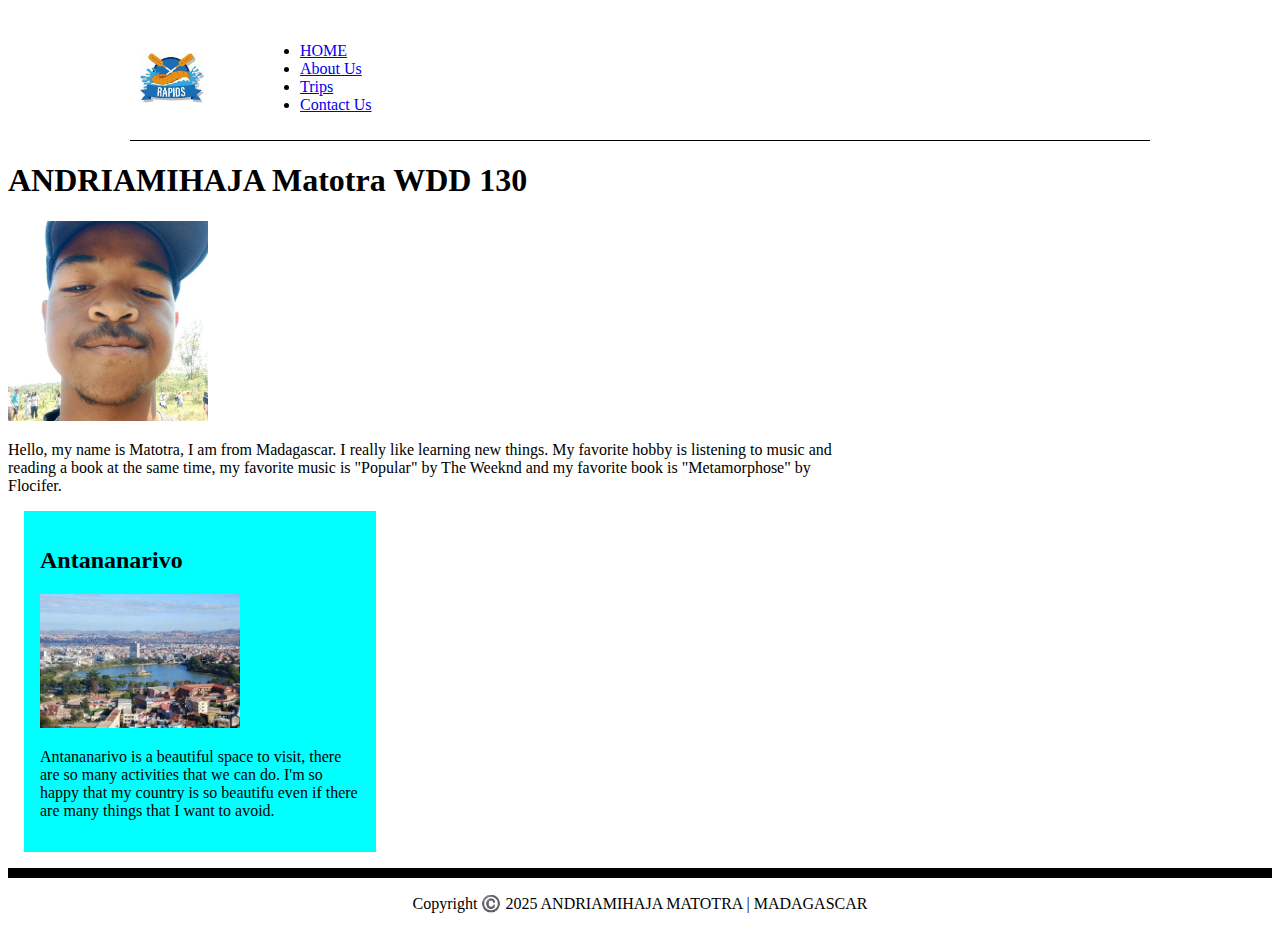
<file: index.html>
<!DOCTYPE html>
<html lang="en-US">
  <head>
    <meta charset="UTF-8" />
    <meta name="viewport" content="width=device-width, initial-scale=1.0" />
    <meta name="description" content="introducing myself" />
    <meta name="author" content="andriamihaja matotra" />
    <link rel="stylesheet" href="styles/styles.css" />
    <title>ANDRIAMIHAJA Matotra | WDD 130</title>
  </head>
  <body>
    <header>
      <img src="/wwr/images/z-crossedoars.jpeg" alt="logos" />
      <nav>
        <ul class="navigation">
          <li>
            <a href="index.html">HOME</a>
          </li>
          <li>
            <a href="about.html">About Us</a>
          </li>
          <li>
            <a href="trips.html">Trips</a>
          </li>
          <li>
            <a href="contact.html">Contact Us</a>
          </li>
        </ul>
      </nav>
    </header>
    <main>
      <h1>ANDRIAMIHAJA Matotra WDD 130</h1>
      <img src="./images/profile.jpg" width="200" alt="Image-section" />
      <p>
        Hello, my name is Matotra, I am from Madagascar. I really like learning
        new things. My favorite hobby is listening to music and reading a book
        at the same time, my favorite music is "Popular" by The Weeknd and my
        favorite book is "Metamorphose" by Flocifer.
      </p>
    </main>
    <aside>
      <h2>Antananarivo</h2>
      <img src="./images/antananarivo.jpg" width="200" alt="Image-section" />
      <p>
        Antananarivo is a beautiful space to visit, there are so many activities
        that we can do. I'm so happy that my country is so beautifu even if
        there are many things that I want to avoid.
      </p>
    </aside>
    <footer>
      <p>Copyright ©️ 2025 ANDRIAMIHAJA MATOTRA | MADAGASCAR</p>
    </footer>
  </body>
</html>
</file>
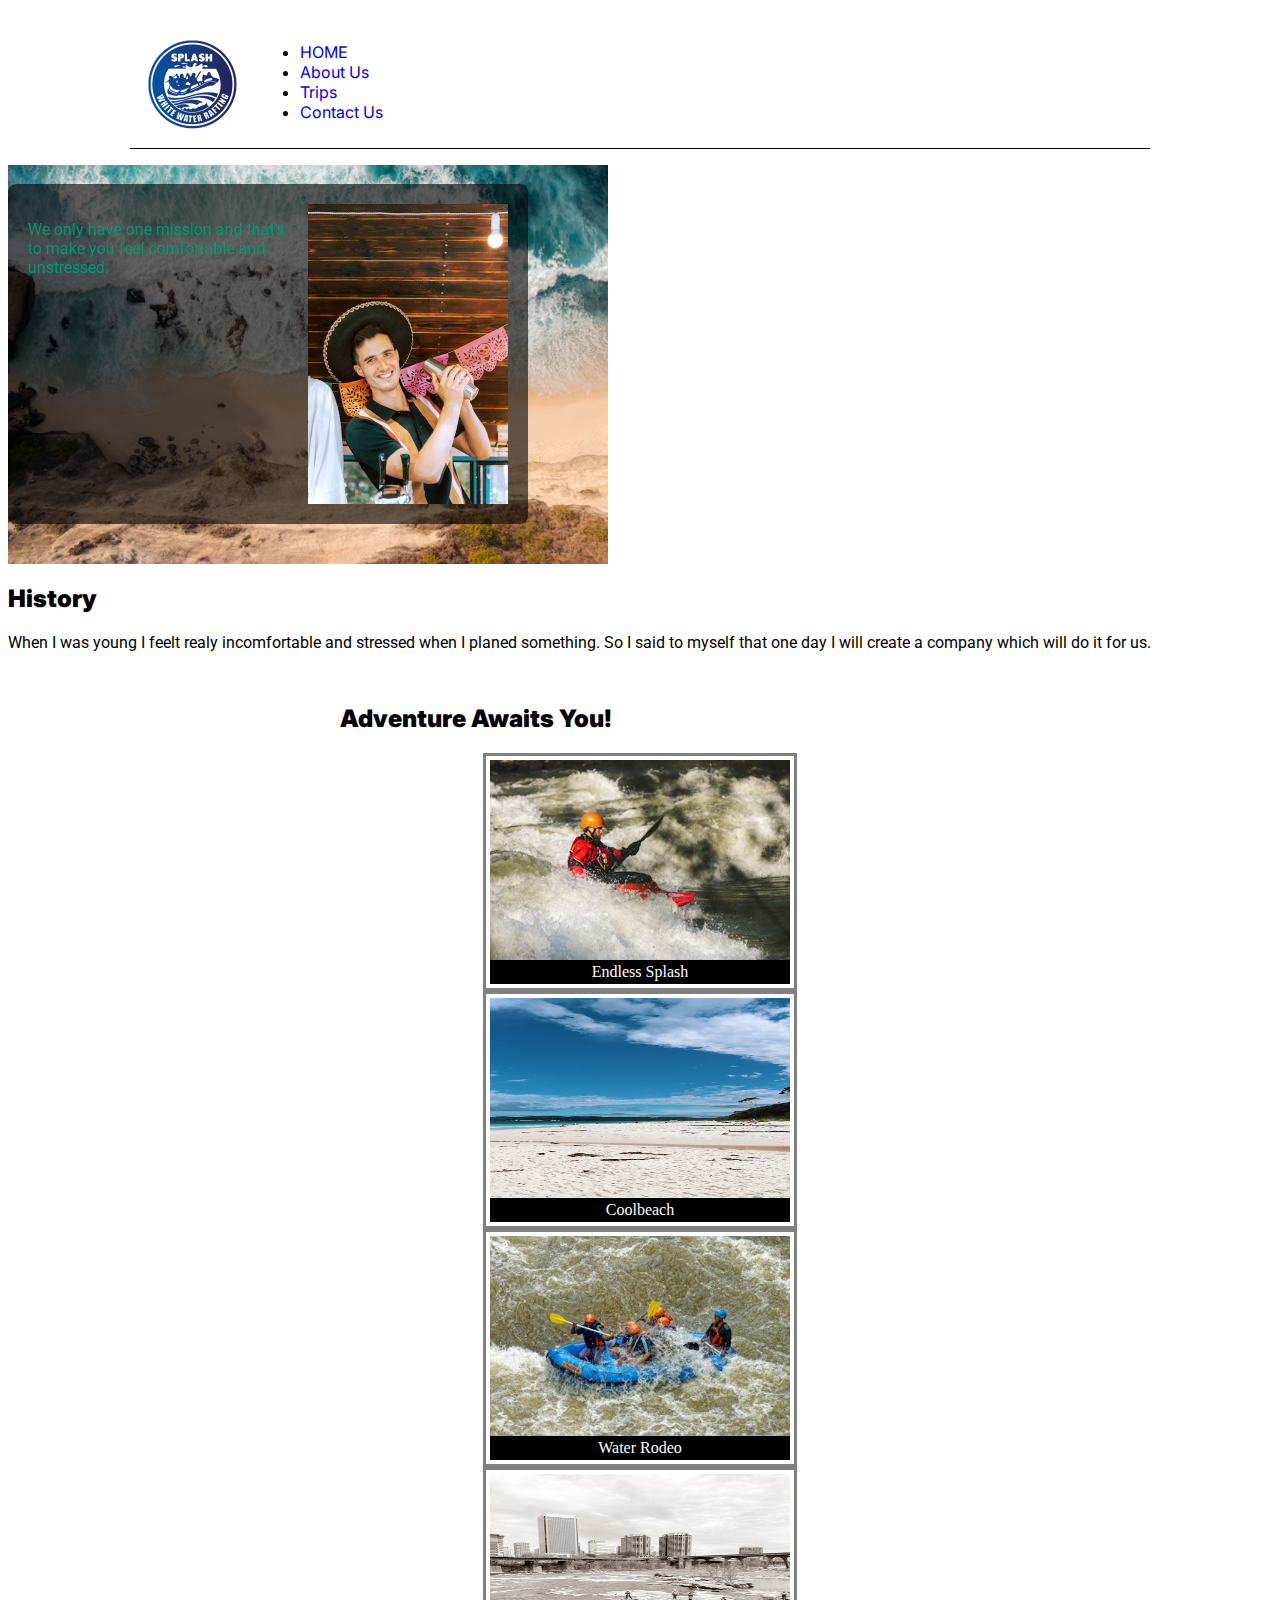
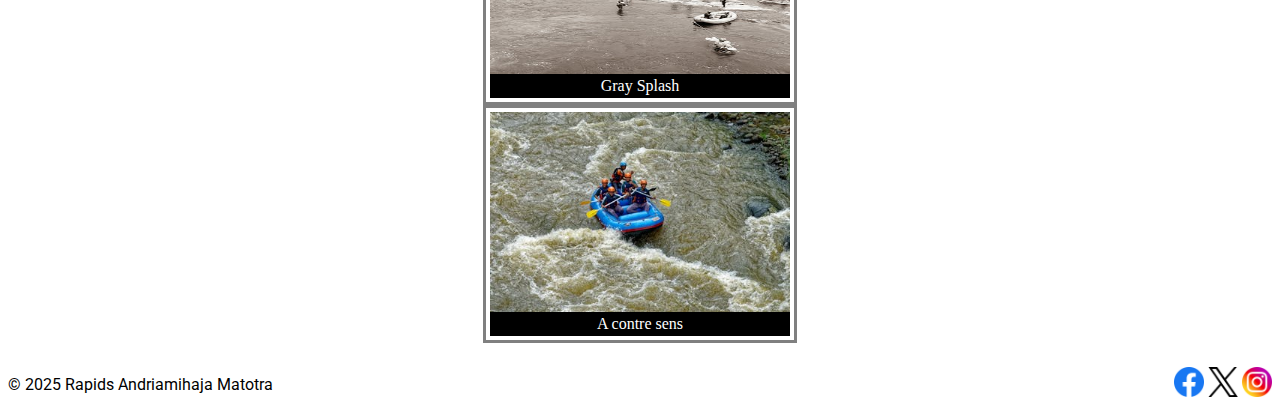
<file: wwr/about.html>
<!DOCTYPE html>
<html lang="en-US">
  <head>
    <meta charset="UTF-8" />
    <meta name="viewport" content="width=device-width, initial-scale=1.0" />
    <meta name="description" content="Rafting Project About Us Page" />
    <meta name="author" content="Andriamihaja Matotra" />
    <link rel="preconnect" href="https://fonts.googleapis.com" />
    <link rel="preconnect" href="https://fonts.gstatic.com" crossorigin />
    <link
      href="https://fonts.googleapis.com/css2?family=Inter:ital,opsz,wght@0,14..32,100..900;1,14..32,100..900&display=swap"
      rel="stylesheet"
    />
    <link rel="preconnect" href="https://fonts.googleapis.com" />
    <link rel="preconnect" href="https://fonts.gstatic.com" crossorigin />
    <link
      href="https://fonts.googleapis.com/css2?family=Roboto:ital,wght@0,100..900;1,100..900&display=swap"
      rel="stylesheet"
    />
    <link rel="stylesheet" href="styles/rafting.css" />
    <title>About Us Z-splash</title>
  </head>
  <body>
    <header>
      <img src="/wwr/images/logo.png" alt="logos" />
      <nav>
        <ul class="navigation">
          <li>
            <a href="index.html">HOME</a>
          </li>
          <li>
            <a href="about.html">About Us</a>
          </li>
          <li>
            <a href="trips.html">Trips</a>
          </li>
          <li>
            <a href="contact.html">Contact Us</a>
          </li>
        </ul>
      </nav>
    </header>
    <main>
      <div class="hero">
        <img src="./images/hero.avif" alt="background img" />
        <h1>Rapids</h1>
        <article>
          <img src="./images/happy.jpeg" alt="happy  working employee img" />
          <p>
            We only have one mission and that's to make you feel comfortable and
            unstressed.
          </p>
        </article>
      </div>
      <section>
        <h2><strong> History </strong></h2>
        <p class="history">
          When I was young I feelt realy incomfortable and stressed when I
          planed something. So I said to myself that one day I will create a
          company which will do it for us.
        </p>
      </section>
      <section class="adventure">
        <h2>
          <strong> Adventure Awaits You! </strong>
        </h2>
        <figure>
          <img src="./images/img1.jpeg" alt="white water rafting img" />
          <figcaption>Endless Splash</figcaption>
        </figure>
        <figure>
          <img src="./images/img2.jpeg" alt="white water rafting img" />
          <figcaption>Coolbeach</figcaption>
        </figure>
        <figure>
          <img src="./images/img3.jpeg" alt="white water rafting img" />
          <figcaption>Water Rodeo</figcaption>
        </figure>
        <figure>
          <img src="./images/img4.jpeg" alt="white water rafting img" />
          <figcaption>Gray Splash</figcaption>
        </figure>
        <figure>
          <img src="./images/img5.jpeg" alt="white water rafting img" />
          <figcaption>A contre sens</figcaption>
        </figure>
      </section>
    </main>
    <footer>
      <p>© 2025 Rapids Andriamihaja Matotra</p>
      <nav class="social">
        <a href="https://facebook.com"
          ><img src="./images/facebook.webp" alt="Facebook logo"
        /></a>
        <a href="https://twitter.com"
          ><img src="./images/twitter.webp" alt="Twitter logo"
        /></a>
        <a href="https://instagram.com"
          ><img src="./images/instagram.webp" alt="Instagram"
        /></a>
      </nav>
    </footer>
  </body>
</html>
</file>
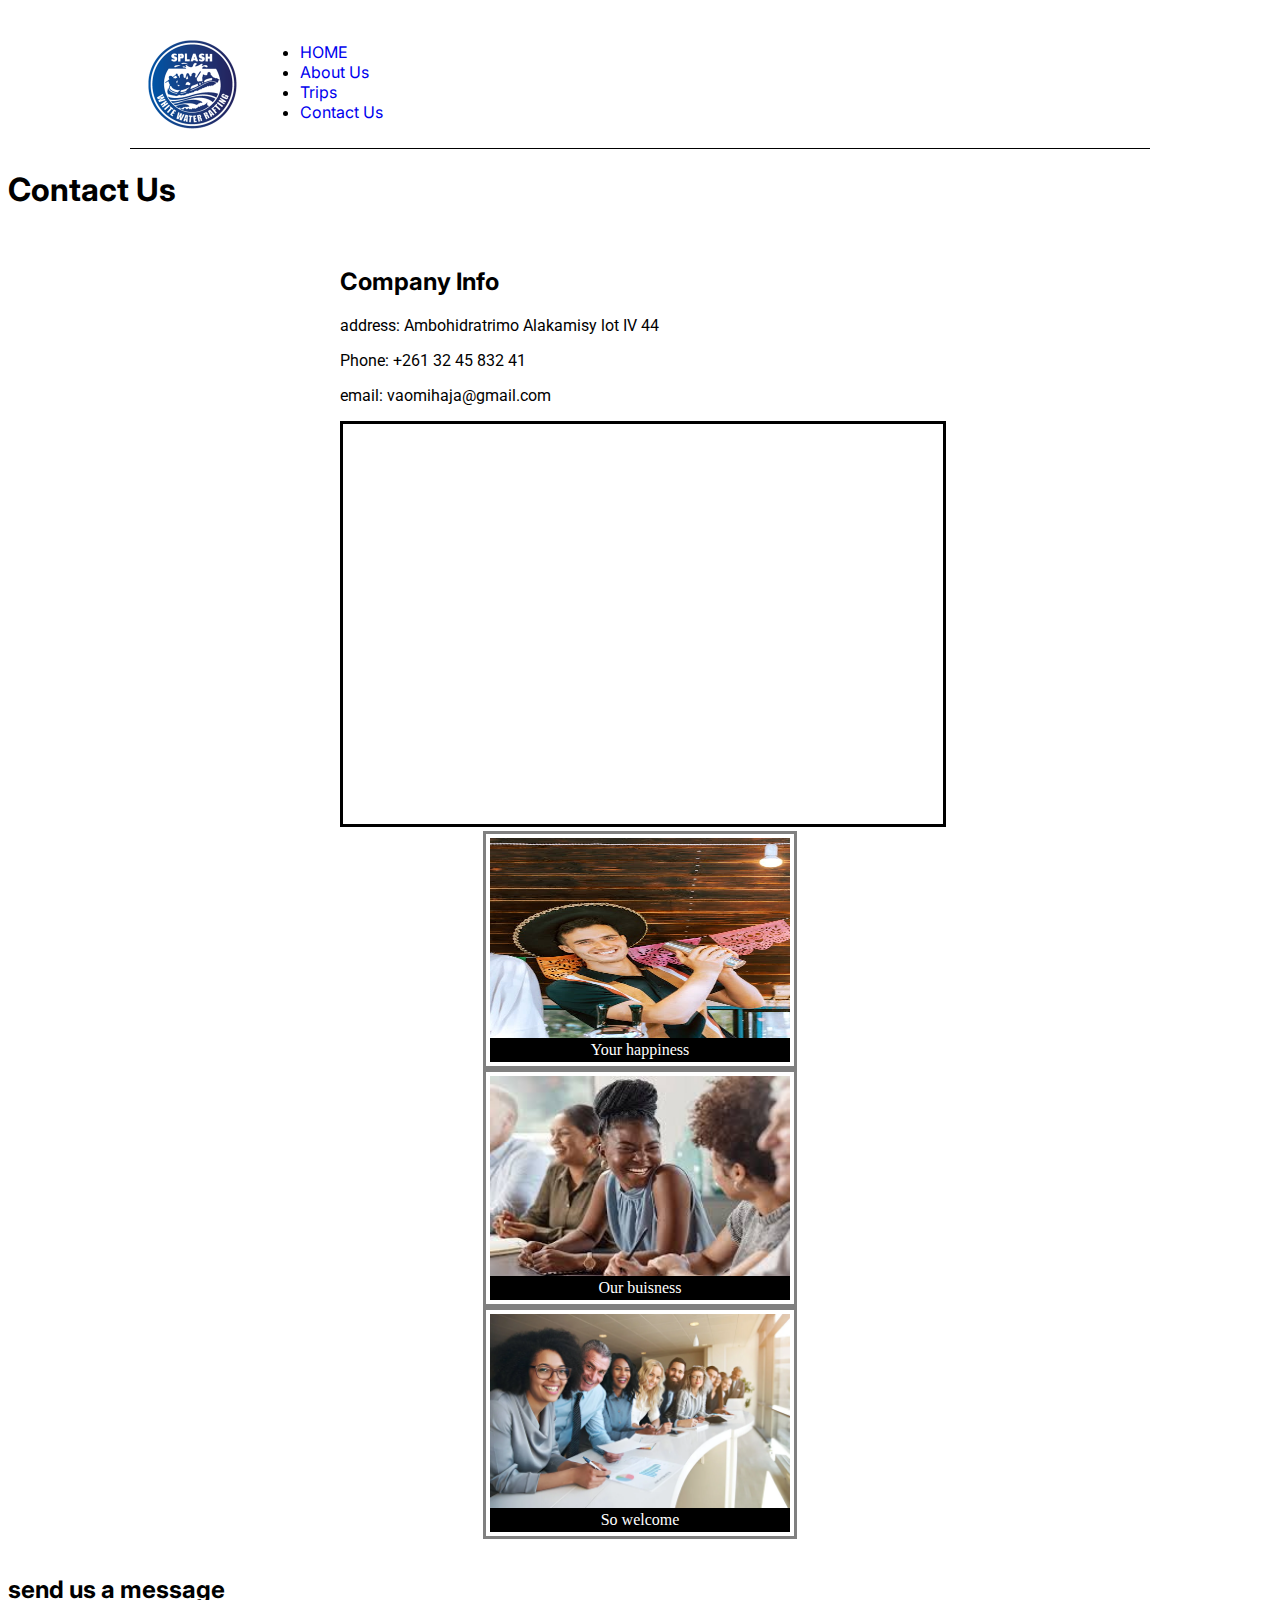
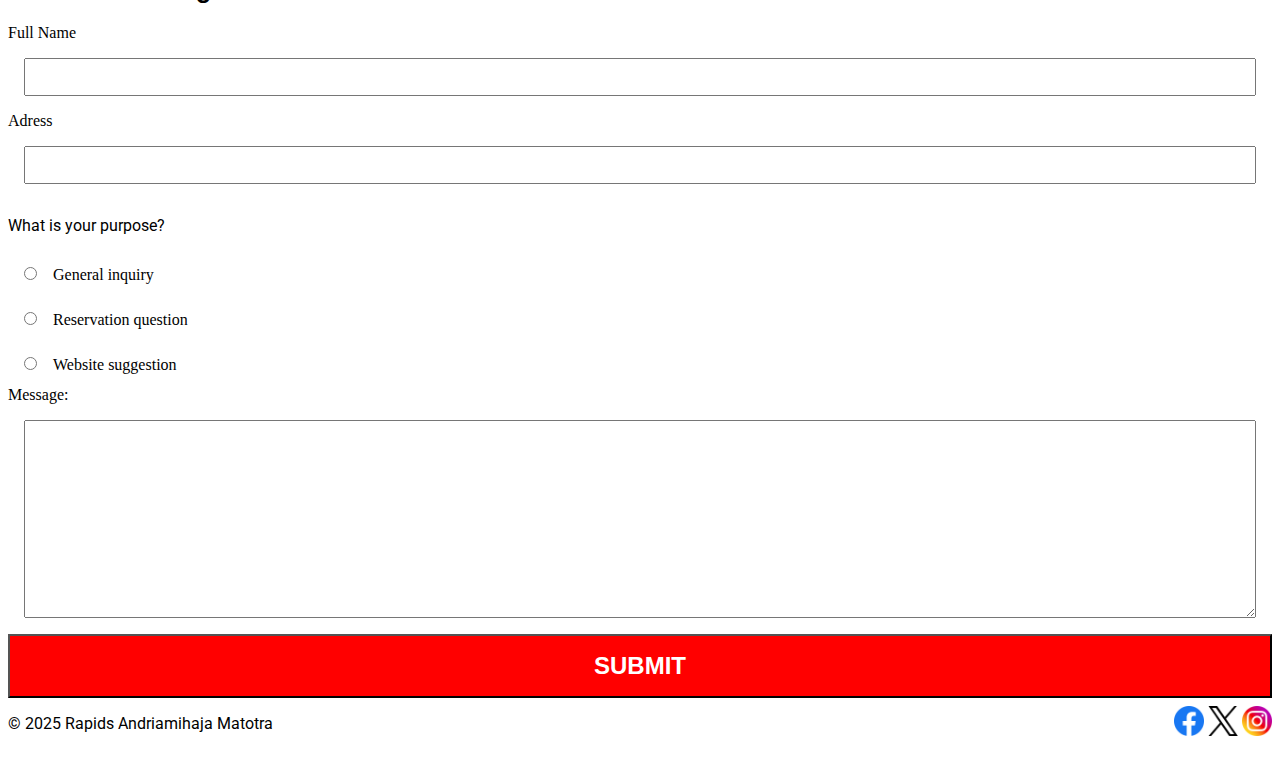
<file: wwr/contact.html>
<!DOCTYPE html>
<html lang="en-US">
  <head>
    <meta charset="UTF-8">
    <meta name="viewport" content="width=device-width, initial-scale=1.0">
    <meta name="description" content="Rafting Project Contact Us Page">
    <meta name="author" content="Andriamihaja Matotra">
    <link rel="preconnect" href="https://fonts.googleapis.com">
    <link rel="preconnect" href="https://fonts.gstatic.com" crossorigin>
    <link
      href="https://fonts.googleapis.com/css2?family=Inter:ital,opsz,wght@0,14..32,100..900;1,14..32,100..900&display=swap"
      rel="stylesheet"
  >
    <link rel="preconnect" href="https://fonts.googleapis.com">
    <link rel="preconnect" href="https://fonts.gstatic.com" crossorigin>
    <link
      href="https://fonts.googleapis.com/css2?family=Roboto:ital,wght@0,100..900;1,100..900&display=swap"
      rel="stylesheet"
  >
    <link rel="stylesheet" href="styles/rafting.css" />
    <title>Contact Us Z-splash</title>
  </head>
  <body>
    <header>
      <img src="/wwr/images/logo.png" alt="logos" />
      <nav>
        <ul class="navigation">
          <li>
            <a href="index.html">HOME</a>
          </li>
          <li>
            <a href="about.html">About Us</a>
          </li>
          <li>
            <a href="trips.html">Trips</a>
          </li>
          <li>
            <a href="contact.html">Contact Us</a>
          </li>
        </ul>
      </nav>
    </header>
    <main>
      <h1>Contact Us</h1>
      <section class="adventure">
        <h2>Company Info</h2>
        <p>address: Ambohidratrimo Alakamisy lot IV 44</p>
        <p>Phone: +261 32 45 832 41</p>
        <p>email: vaomihaja@gmail.com</p>
        <iframe src="https://www.google.com/maps/embed?pb=!1m14!1m12!1m3!1d30194.776401580362!2d47.51747172746885!3d-18.916026651197992!2m3!1f0!2f0!3f0!3m2!1i1024!2i768!4f13.1!5e0!3m2!1sfr!2smg!4v1743902217203!5m2!1sfr!2smg" width="600" height="450" allowfullscreen="" loading="lazy" referrerpolicy="no-referrer-when-downgrade"></iframe>
        <figure>
          <img src="./images/happy.jpeg" alt="happy employee">
          <figcaption>Your happiness</figcaption>
        </figure>
        <figure>
          <img src="./images/happy2.jpeg" alt="happy employee">
          <figcaption>Our buisness</figcaption>
        </figure>
        <figure>
          <img src="./images/happy3.webp" alt="happy employee">
          <figcaption>So welcome</figcaption>
        </figure>
      </section>
      <section>
        <h2>send us a message</h2>
        <form>
          <label for="name">Full Name</label>
          <input type="text" id="name" name="name">
          <label for="email">Adress</label>
          <input type="email" id="email" name="email">
          <p>What is your purpose?</p>
          <label id="purpose">
            <input type="radio" name="purpose" value="inquiry" >General inquiry
          </label>
          <label >
            <input type="radio" name="purpose" value="question" >Reservation question
          </label>
          <label >
            <input type="radio" name="purpose" value="suggestion" >Website suggestion
          </label>
          <label for="message">Message:
          </label>
          <textarea name="message" id="message" rows="10" ></textarea>
          <button type="submit" id="submit"><strong>SUBMIT</strong></button>
        </form>
        
      </section>
      
    </main>
    <footer>
      <p>© 2025 Rapids Andriamihaja Matotra</p>
      <nav class="social">
        <a href="https://facebook.com"
          ><img src="./images/facebook.webp" alt="Facebook logo"
        ></a>
        <a href="https://twitter.com"
          ><img src="./images/twitter.webp" alt="Twitter logo"
        ></a>
        <a href="https://instagram.com"
          ><img src="./images/instagram.webp" alt="Instagram"
        ></a>
      </nav>
    </footer>
  </body>
</html>
</file>
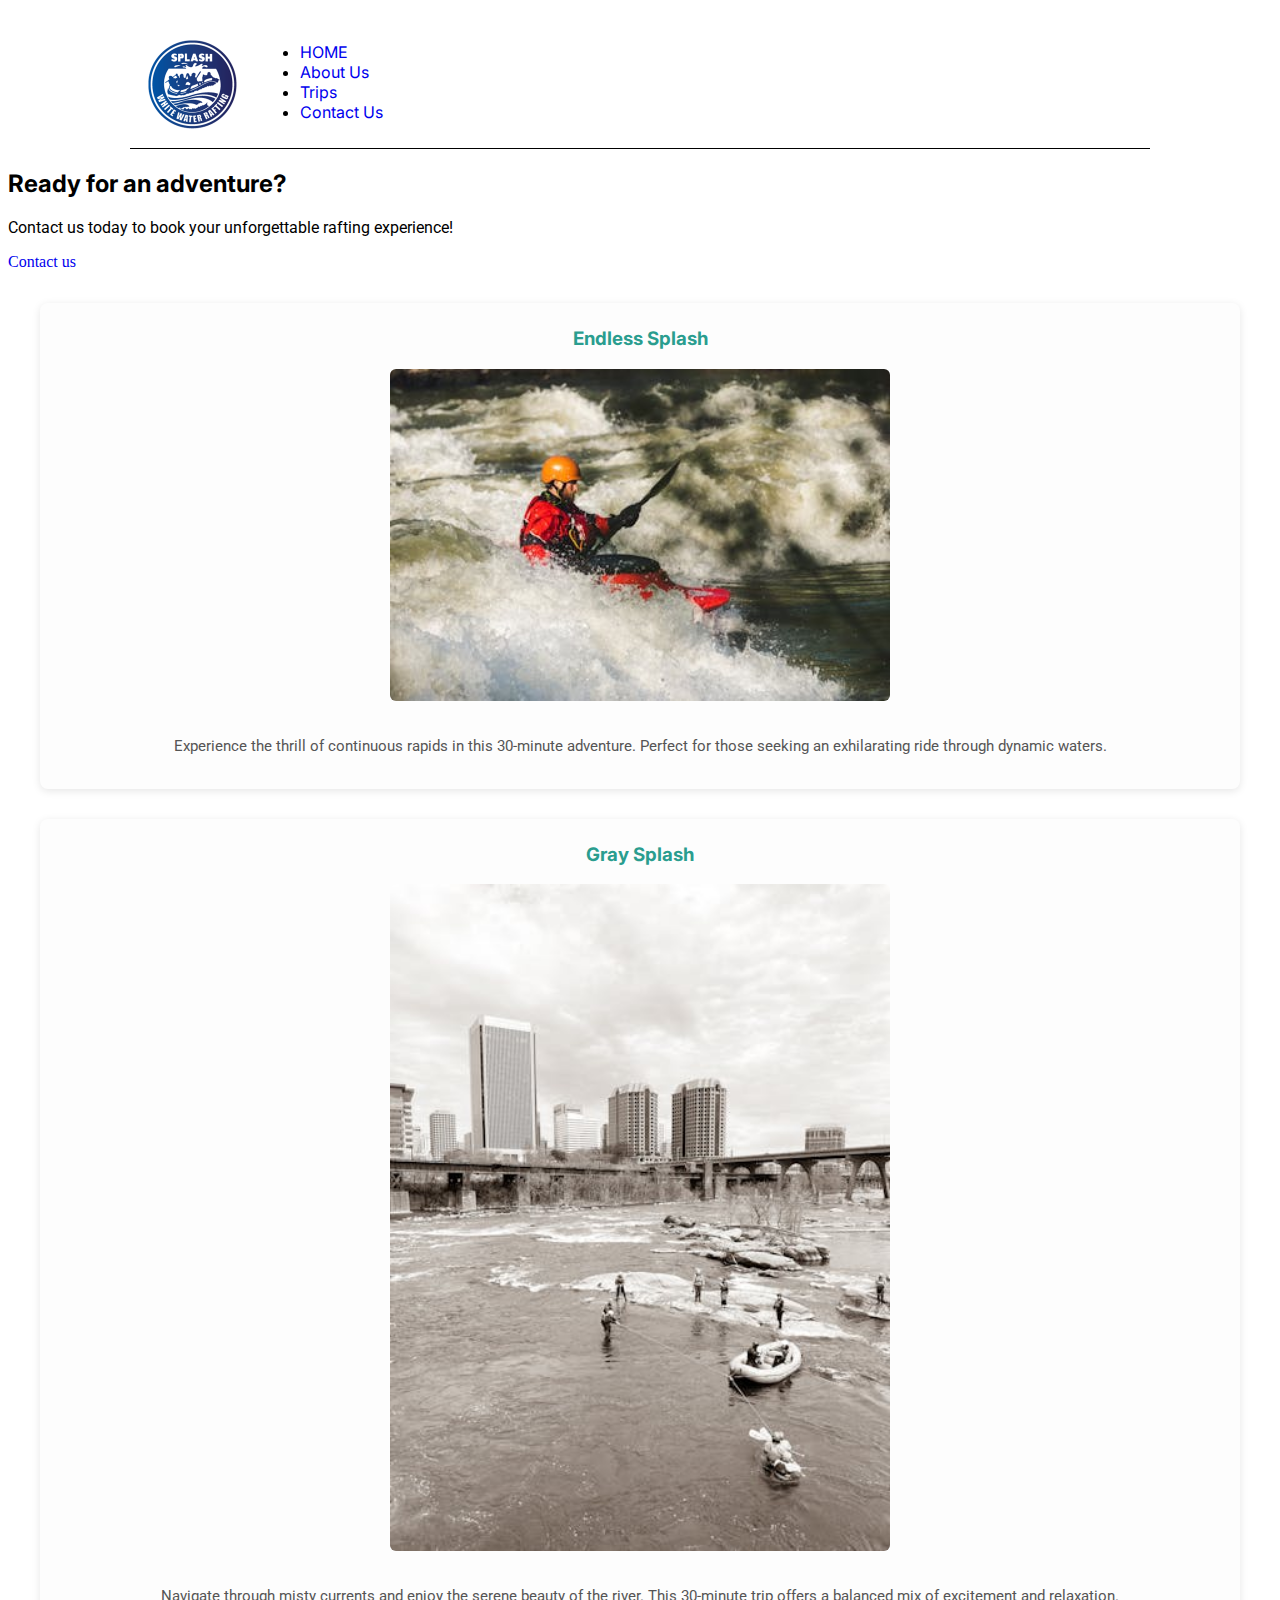
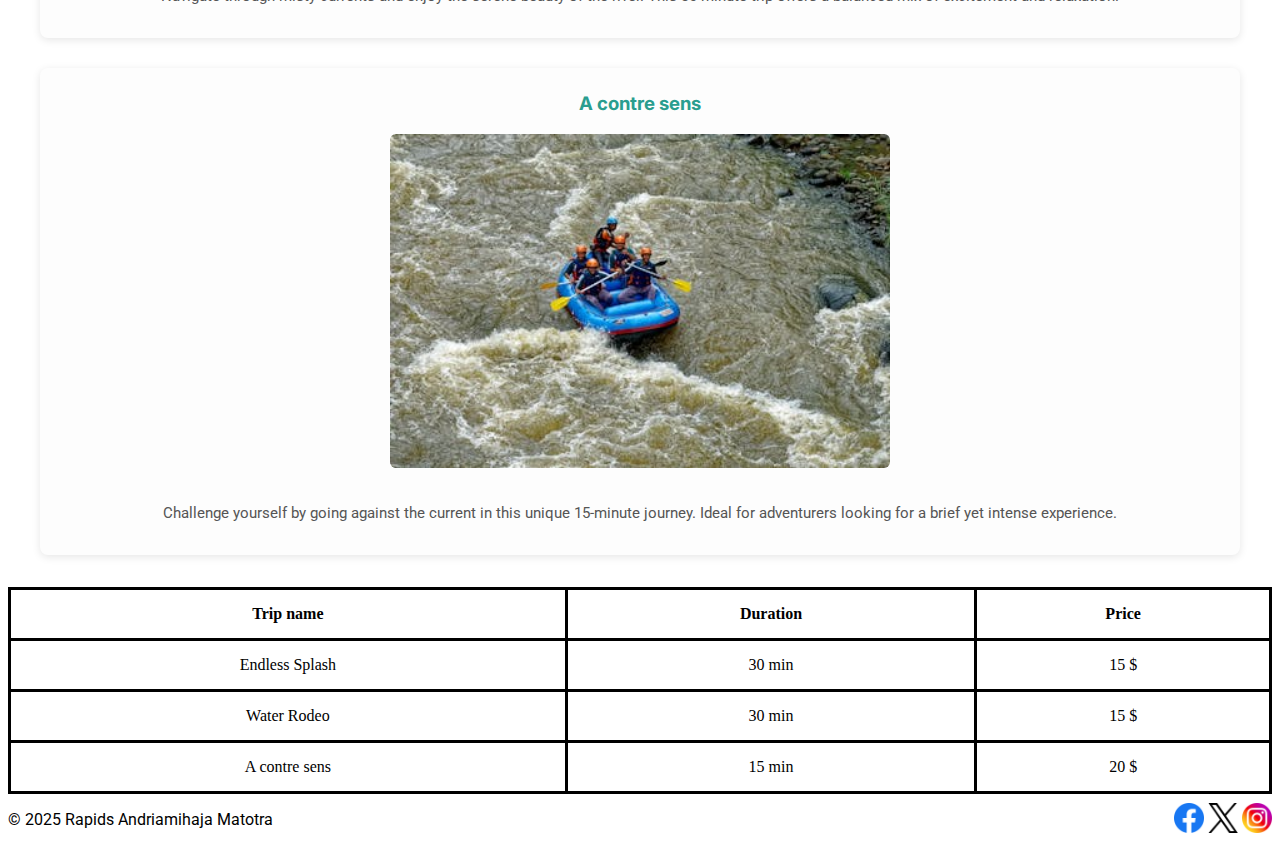
<file: wwr/trips.html>
<!DOCTYPE html>
<html lang="en-US">
  <head>
    <meta charset="UTF-8">
    <meta name="viewport" content="width=device-width, initial-scale=1.0">
    <meta name="description" content="Rafting Project Trips Page">
    <meta name="author" content="Andriamihaja Matotra">
    <link rel="preconnect" href="https://fonts.googleapis.com">
    <link rel="preconnect" href="https://fonts.gstatic.com" crossorigin>
    <link
      href="https://fonts.googleapis.com/css2?family=Inter:ital,opsz,wght@0,14..32,100..900;1,14..32,100..900&display=swap"
      rel="stylesheet"
  >
    <link rel="preconnect" href="https://fonts.googleapis.com">
    <link rel="preconnect" href="https://fonts.gstatic.com" crossorigin>
    <link
      href="https://fonts.googleapis.com/css2?family=Roboto:ital,wght@0,100..900;1,100..900&display=swap"
      rel="stylesheet"
  >
    <link rel="stylesheet" href="styles/rafting.css" />
    <title>Trips Z-splash</title>
  </head>
  <body>
    <header>
      <img src="/wwr/images/logo.png" alt="logos" />
      <nav>
        <ul class="navigation">
          <li>
            <a href="index.html">HOME</a>
          </li>
          <li>
            <a href="about.html">About Us</a>
          </li>
          <li>
            <a href="trips.html">Trips</a>
          </li>
          <li>
            <a href="contact.html">Contact Us</a>
          </li>
        </ul>
      </nav>
    </header>
    <main>
        <section class="contact">
            <h2>
                Ready for an adventure?
            </h2>
            <p>Contact us today to book your unforgettable rafting experience!</p>
            <a href="contact.html" class="contact-button">Contact us</a>
        </section>
        <section class="trips-container">
         <div class="trip">
          <h3>
            Endless Splash
          </h3>
          <img src="./images/img1.jpeg" alt="white water rafting img" />
          <p>
            Experience the thrill of continuous rapids in this 30-minute adventure. Perfect for those seeking an exhilarating ride through dynamic waters.
          </p>

         </div>
        <div class="trip">
          <h3>
            Gray Splash
          </h3>
          <img src="./images/img4.jpeg" alt="white water rafting img" />
          <p>
            Navigate through misty currents and enjoy the serene beauty of the river. This 30-minute trip offers a balanced mix of excitement and relaxation.
          </p>

        </div>
        <div class="trip">
          <h3>
            A contre sens
          </h3>
          <img src="./images/img5.jpeg" alt="white water rafting img" />
          <p>
            Challenge yourself by going against the current in this unique 15-minute journey. Ideal for adventurers looking for a brief yet intense experience.
          </p>
        </div>
        </section>
        <table class="trips-table">
          <thead>
            <tr>
              <th>Trip name</th>
              <th>Duration</th>
              <th>Price</th>
            </tr>
            <tbody>
              <tr>
                <td>
                  Endless Splash
                </td>
                <td>30 min</td>
                <td> 15 $</td>
              </tr>
              <tr>
                <td>
                  Water Rodeo
                </td>
                <td>30 min</td>
                <td> 15 $</td>
              </tr>
              <tr>
                <td>
                  A contre sens
                </td>
                <td>15 min</td>
                <td>20 $</td>
              </tr>
            </tbody>
          </thead>
        </table>
    </main>
    <footer>
        <p>© 2025 Rapids Andriamihaja Matotra</p>
        <nav class="social">
          <a href="https://facebook.com"
            ><img src="./images/facebook.webp" alt="Facebook logo"
          ></a>
          <a href="https://twitter.com"
            ><img src="./images/twitter.webp" alt="Twitter logo"
          ></a>
          <a href="https://instagram.com"
            ><img src="./images/instagram.webp" alt="Instagram"
          ></a>
        </nav>
      </footer>
    </body>
  </html>
</file>
<file: styles/styles.css>
main {
    max-width: 840px;
}

aside {
    width: 20rem;
    margin: 1rem;
    border: 1px solid rgb(0, 0, 0 / 0.2);
    padding: 1rem;
    background-color: #00ffff;
    color: black;
}

aside img {
    width: 200px;
    height: auto;
}

main img {
    width: 200px;
    height: auto;
}

p {
    padding: 0;
}

footer {
    margin-top: 15px;
    border-top: 10px solid #000;
    text-align: center;
}

h1 {
    margin-block: 0.67em;
    font-size: 2em;
}

header {
    margin: 1rem auto;
    display: grid;
    grid-template-columns: 120px 1fr 1fr;
    align-items: center;
    border-bottom: 1px solid black;
    max-width: 1000px;
    padding: 10px
}

header img {
    height: 50px;
    width: auto;
}

header nav {
    display: flex;
    list-style: none;
    padding: 0;
    margin: 0;
    font-family: var(--heading-font);
}
</file>
<file: wwr/styles/rafting.css>
:root {
    --primary-color: #00916E;
    --secondary-color: #FEEFE5;
    --accent1-color: #FFCF00;
    --accent2-color: #EE6123;
    --heading-font: "Inter";
    --text-font: "Roboto";
    --padding: 1rem;
    --border: 1px solid rgb(0 0 0 / 0.1);
}

h1,
h2,
h3,
h4,
h5,
h6 {
    font-family: 'Inter';
}

p {
    font-family: 'Roboto';
}

.hero {
    position: relative;
    width: 100%;
    max-width: 600px;
    text-align: center;
}

.hero img {
    width: 100%;
    max-width: 600px;
    display: block;
    height: auto;
}

.hero h1 {
    position: absolute;
    color: white;
    top: 15%;
    left: 50%;
    font-size: 2.5rem;
    font-weight: bold;
    text-shadow: 2px 2px 5px rgba(0, 0, 0.7);
}

.hero article {
    position: absolute;
    bottom: 10%;
    background-color: rgba(0, 0, 0, 0.6);
    color: var(--primary-color);
    padding: 20px;
    width: 80%;
    max-width: 600px;
    border-radius: 8px;
    text-align: left;
}

.hero article img {
    float: right;
    width: 200px;
    height: 120px;
    margin-left: 15px;
    height: auto;
}

a {
    text-decoration: none;
}

header {
    margin: 1rem auto;
    display: grid;
    grid-template-columns: 120px 1fr 1fr;
    align-items: center;
    border-bottom: 1px solid black;
    max-width: 1000px;
    padding: 10px
}

header img {
    height: 100%;
    max-height: 100px;
    width: auto;
}

header nav {
    display: flex;
    list-style: none;
    padding: 0;
    margin: 0;
    font-family: var(--heading-font);
}

.navigation ul {
    display: flex;
    list-style: none;
    padding: 0;
    margin: 0;
}

.navigation li {
    flex: 1 1 auto;
}

.history {
    display: flex;
    align-items: center;
    justify-content: space-between;
}

figure {
    border: gray solid;
    display: flex;
    flex-flow: column;
    padding: 4px;
    max-width: 300px;
    margin: auto;
}

.adventure {
    max-width: 600px;
    margin: auto;
    padding: 1rem;
}

.adventure img {
    max-width: 300px;
    max-height: 200px;
}

.adventure figcaption {
    background-color: black;
    color: white;
    padding: 3px;
    text-align: center;
}

footer {
    display: flex;
    justify-content: space-between;
    align-items: center;
}

.social img {
    width: 30px;
}

form {
    display: flex;
    flex-direction: column;
    max-width: 200rem;
}

.hero h2 {
    position: absolute;
    top: 50%;
    left: 50%;
    transform: translate(-50%, -50%);
    color: white;
    font-size: 3em;
    background-color: rgba(0, 0, 0, 0.5);
    padding: 0.5em;
}

.newsletter {
    text-align: center;
    padding: 2em;
    background-color: #f0f0f0;
}

.newsletter form input,
.newsletter form button {
    padding: 0.5em;
    margin: 0.5em;
}

.cta {
    text-align: center;
    padding: 2em;
}

.cta a {
    background-color: #0077cc;
    color: white;
    padding: 1em 2em;
    text-decoration: none;
    border-radius: 5px;
}

.grid-section {
    display: grid;
    grid-template-columns: 1fr 1fr;
    gap: 1em;
    padding: 2em;
}

.grid-item img {
    width: 100%;
    height: auto;
}

form input,
form textarea,
form input[type="radio"] {
    margin: 1rem;
    padding: 0.5rem;
    font-size: 1rem;
}

form button {
    padding: 1rem 0.5rem;
    font-size: 1.5rem;
    background-color: red;
    color: white;
}

iframe {
    border: 3px solid black;
    width: 100%;
    max-width: 600px;
    max-height: 400px;
}

.trips-container {
    display: grid;
    grid-template-columns: repeat(auto-fit);
    gap: 30px;
    padding: 2rem;
}


.trips-table {
    width: 100%;
    border: solid black 3px;
    border-collapse: collapse;
    background-color: #fff;
}

.trips {
    background-color: #f9f9f9;
    padding: 15px;
    border-radius: 8px;
}

.trip {
    background-color: #fdfdfd;
    border-radius: 8px;
    box-shadow: 0 2px 8px rgba(0, 0, 0, 0.1);
    overflow: hidden;
    padding: 1rem;
    text-align: center;
}

.trip img {
    width: 100%;
    max-width: 500px;
    border-radius: 6px;
    margin-bottom: 1rem;
}

.trips-table th,
.trips-table td {
    border: solid black 3px;
    text-align: center;
    padding: 15px;
}

.trip h3 {
    margin-top: 0.5rem;
    color: #2a9d8f;
}

.trip p {
    color: #555;
    font-size: 0.95rem;
    line-height: 1.4;
}
</file>
